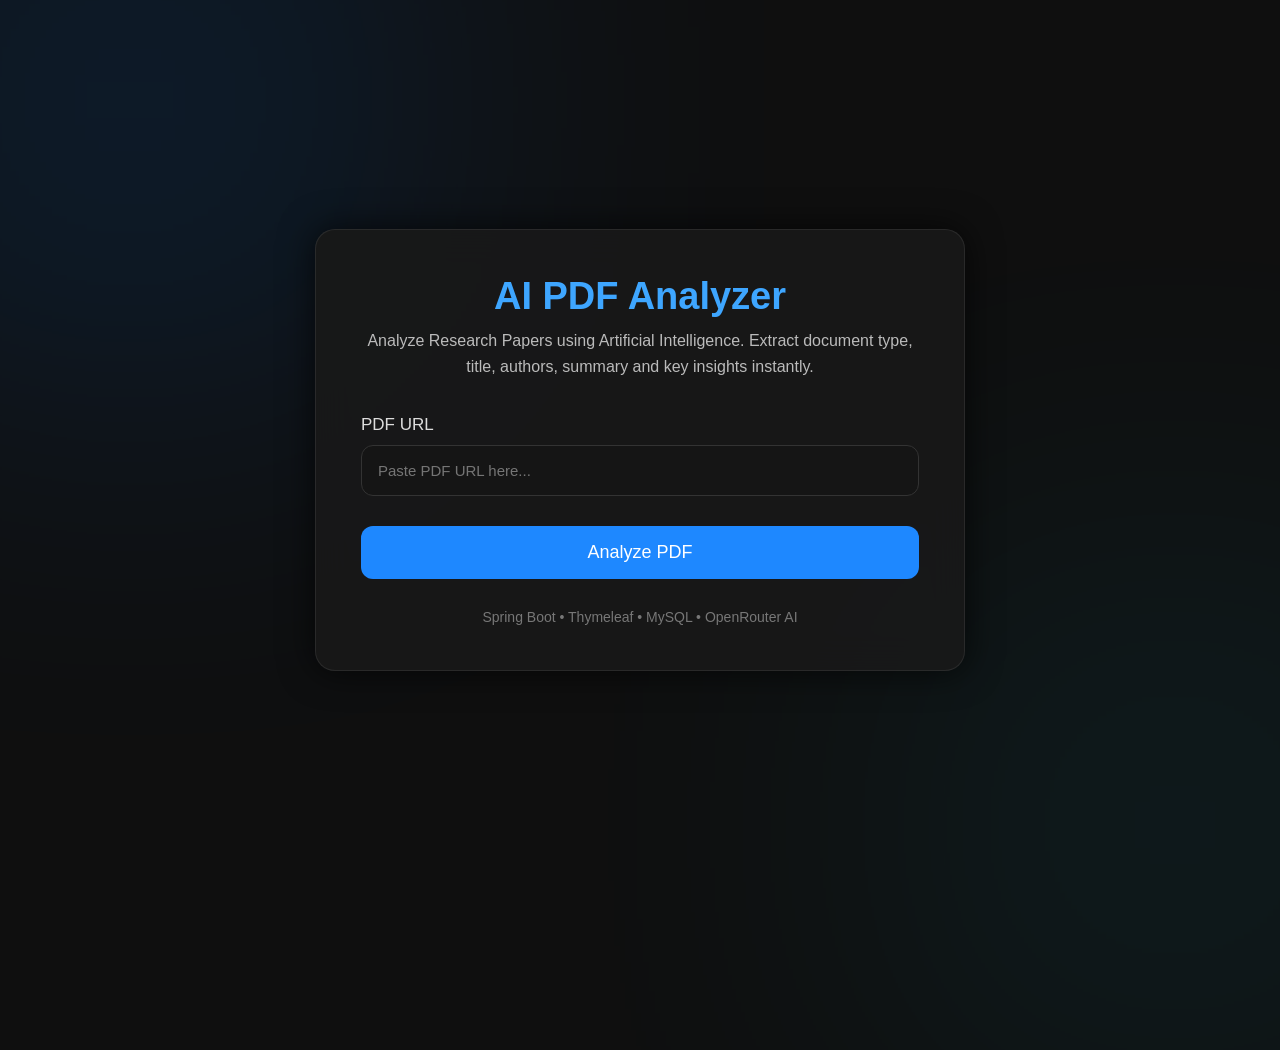
<file: src/main/resources/templates/index.html>
<!DOCTYPE html>
<html xmlns:th="http://www.thymeleaf.org">
<head>
    <title>AI PDF Analyzer</title>

    <style>

        *{
            margin:0;
            padding:0;
            box-sizing:border-box;
            font-family:'Segoe UI',sans-serif;
        }

        body{
            background:#0f0f0f;
            color:white;
            height:100vh;
            display:flex;
            justify-content:center;
            align-items:center;
            overflow:hidden;
        }

        body::before{
            content:"";
            position:absolute;
            width:500px;
            height:500px;
            background:#007BFF;
            filter:blur(180px);
            opacity:.18;
            top:-150px;
            left:-120px;
        }

        body::after{
            content:"";
            position:absolute;
            width:450px;
            height:450px;
            background:#00d4ff;
            filter:blur(180px);
            opacity:.10;
            bottom:-150px;
            right:-120px;
        }

        .container{

            width:650px;
            background:rgba(25,25,25,.95);
            backdrop-filter:blur(18px);
            border:1px solid rgba(255,255,255,.08);
            border-radius:20px;
            padding:45px;
            box-shadow:0 0 35px rgba(0,0,0,.7);
            z-index:1;
        }

        h1{
            text-align:center;
            color:#3ea6ff;
            margin-bottom:10px;
            font-size:38px;
        }

        p{
            text-align:center;
            color:#bbbbbb;
            margin-bottom:35px;
            line-height:1.6;
        }

        label{

            display:block;
            margin-bottom:10px;
            font-size:17px;
            color:#ddd;

        }

        input{

            width:100%;
            padding:16px;
            background:#151515;
            color:white;
            border:1px solid #333;
            border-radius:12px;
            font-size:15px;
            margin-bottom:30px;

        }

        input:focus{

            outline:none;
            border:1px solid #3ea6ff;
            box-shadow:0 0 10px #3ea6ff55;

        }

        button{

            width:100%;
            padding:16px;
            border:none;
            border-radius:12px;
            background:#1e88ff;
            color:white;
            font-size:18px;
            cursor:pointer;
            transition:.3s;

        }

        button:hover{

            background:#3ea6ff;
            transform:translateY(-3px);
            box-shadow:0 8px 20px rgba(62,166,255,.35);

        }

        .footer{

            margin-top:30px;
            text-align:center;
            color:#777;
            font-size:14px;

        }

    </style>

</head>

<body>

<div class="container">

    <h1>AI PDF Analyzer</h1>

    <p>
        Analyze Research Papers using Artificial Intelligence.
        Extract document type, title, authors, summary and key insights instantly.
    </p>

    <form action="/analyze" method="post">

        <label>PDF URL</label>

        <input
                type="text"
                name="pdfUrl"
                placeholder="Paste PDF URL here..."
                required>

        <button type="submit">
            Analyze PDF
        </button>

    </form>

    <div class="footer">

        Spring Boot • Thymeleaf • MySQL • OpenRouter AI

    </div>

</div>

</body>
</html>
</file>
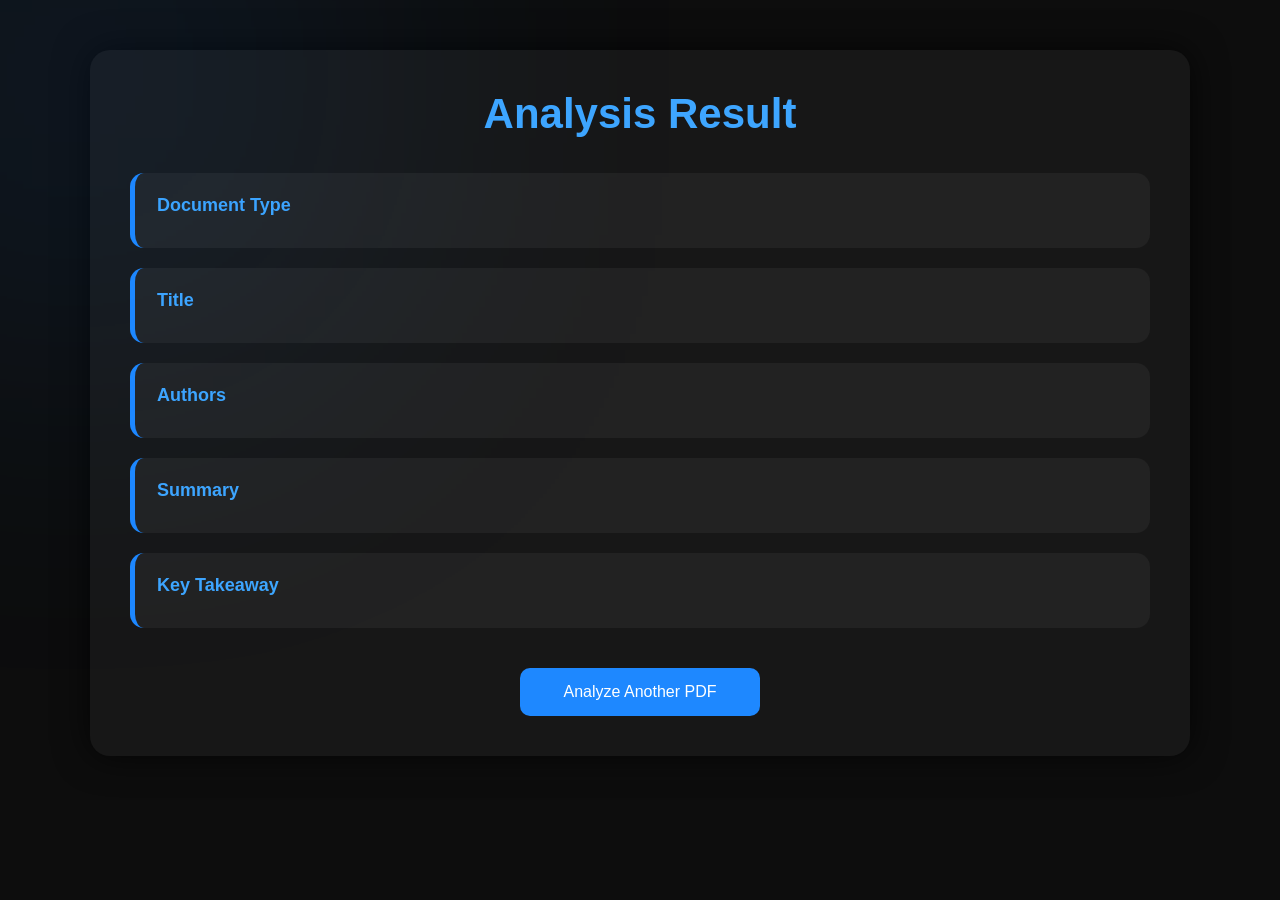
<file: src/main/resources/templates/result.html>
<!DOCTYPE html>
<html xmlns:th="http://www.thymeleaf.org">

<head>

    <title>Analysis Result</title>

    <style>

        *{
        margin:0;
        padding:0;
        box-sizing:border-box;
        font-family:'Segoe UI',sans-serif;
        }

        body{

        background:#0d0d0d;
        color:white;
        padding:50px;

        }

        body::before{

        content:"";
        position:fixed;
        width:450px;
        height:450px;
        background:#1e88ff;
        filter:blur(180px);
        opacity:.15;
        top:-150px;
        left:-150px;

        }

        .container{

        max-width:1100px;
        margin:auto;
        background:#171717;
        padding:40px;
        border-radius:20px;
        box-shadow:0 0 35px rgba(0,0,0,.7);

        }

        h1{

        text-align:center;
        margin-bottom:35px;
        color:#3ea6ff;
        font-size:42px;

        }

        .card{

        background:#222;
        padding:22px;
        margin-bottom:20px;
        border-radius:14px;
        border-left:5px solid #1e88ff;
        transition:.3s;

        }

        .card:hover{

        transform:translateX(6px);
        background:#262626;

        }

        .label{

        color:#3ea6ff;
        font-weight:bold;
        font-size:18px;
        margin-bottom:10px;

        }

        .value{

        color:#ddd;
        font-size:18px;
        line-height:1.7;

        }

        .summary{

        white-space:pre-wrap;
        text-align:justify;

        }

        a{

        display:block;
        width:240px;
        margin:40px auto 0;
        text-align:center;
        padding:15px;
        background:#1e88ff;
        color:white;
        text-decoration:none;
        border-radius:10px;
        transition:.3s;

        }

        a:hover{

        background:#3ea6ff;
        transform:translateY(-3px);

        }

    </style>

</head>

<body>

<div class="container">

    <h1>Analysis Result</h1>

    <div class="card">
        <div class="label">Document Type</div>
        <div class="value" th:text="${analysis.documentType}"></div>
    </div>

    <div class="card">
        <div class="label">Title</div>
        <div class="value" th:text="${analysis.title}"></div>
    </div>

    <div class="card">
        <div class="label">Authors</div>
        <div class="value" th:text="${analysis.authors}"></div>
    </div>

    <div class="card">
        <div class="label">Summary</div>
        <div class="value summary" th:text="${analysis.summary}"></div>
    </div>

    <div class="card">
        <div class="label">Key Takeaway</div>
        <div class="value summary" th:text="${analysis.keyTakeaway}"></div>
    </div>

    <a href="/">Analyze Another PDF</a>

</div>

</body>

</html>
</file>
